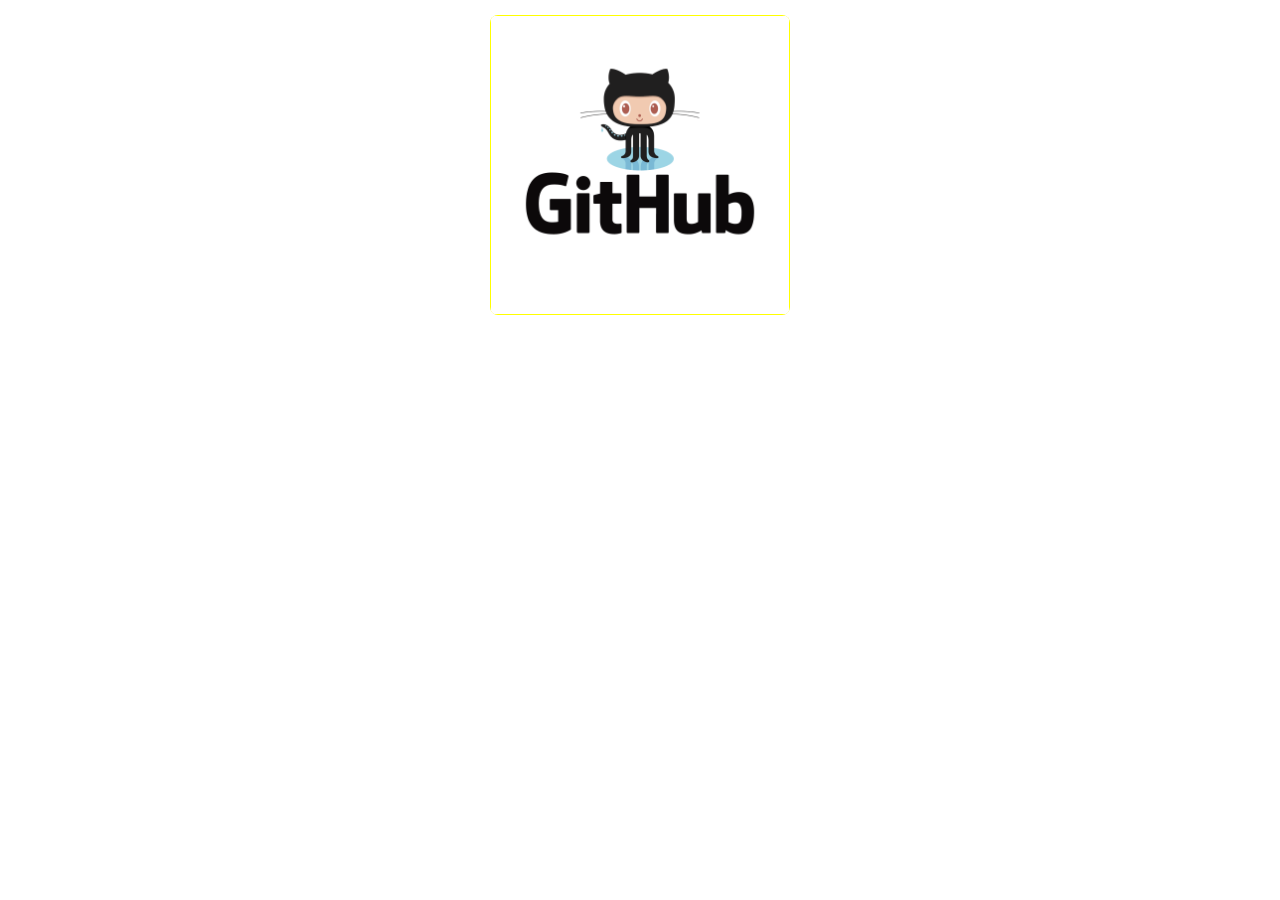
<file: 3- Effecting-images-with-CSS/index.html>
<!DOCTYPE html>
<html lang="en">
<head>
    <meta charset="UTF-8">

    <title>Effecting Images Template /SPace station </title>
    <link rel="stylesheet" href="./css/photo_style.css">
</head>
<body>
   
   
    <div class="photo-container">
        <div class="photo">
            <img src="./images/thumnail_2.png" alt="">
            <div class="photo-overlay">
                <h3 class="white-head">Click to enlarge</h3>
                <p>This is a site for effecting images for CSS</p>
            </div>
       </div> 
    </div>
</body>
</html>
</file>
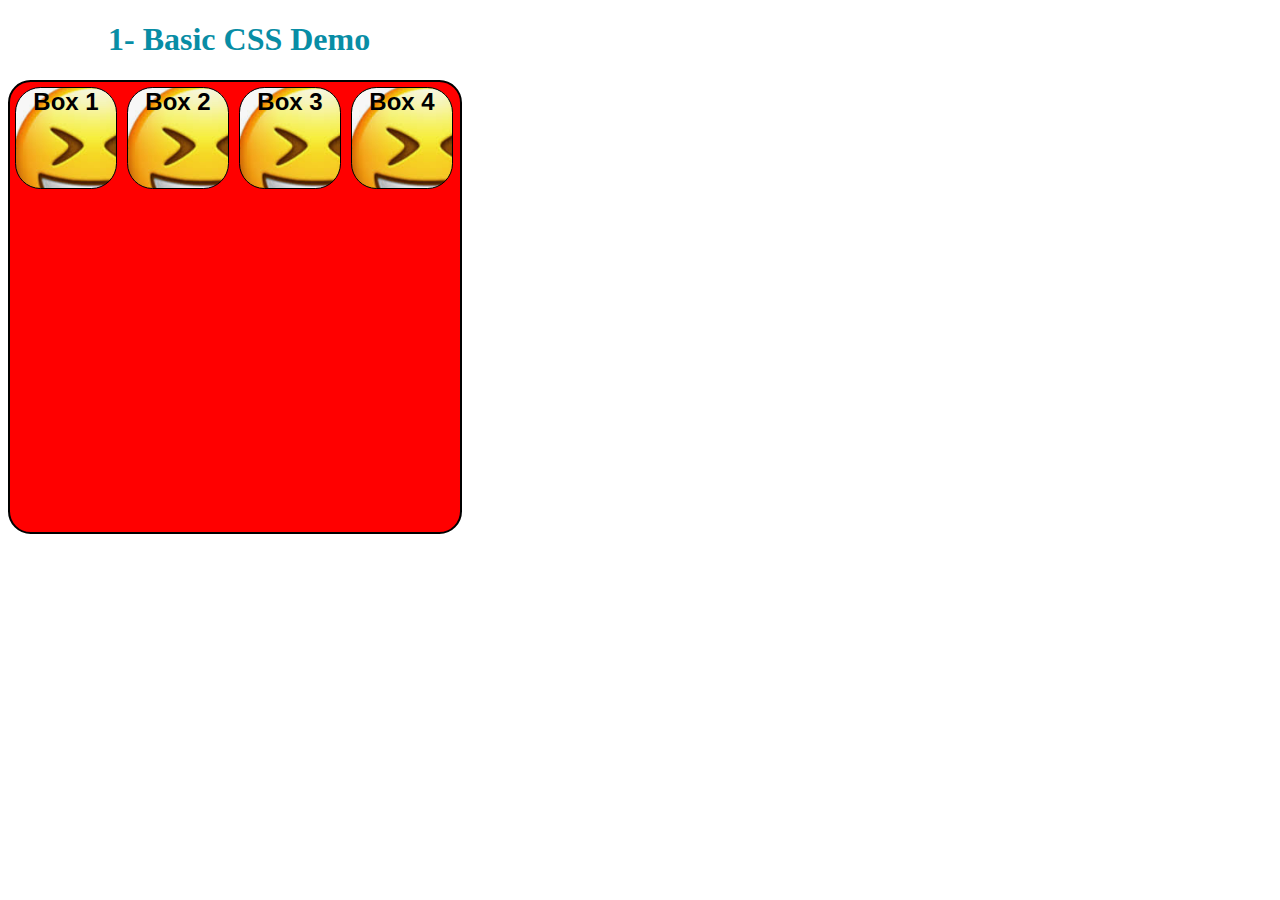
<file: 1- Basic CSS demo/Basic_CSS_demo.html>
<!DOCTYPE html>
<html lang="en">
<head>
    <meta charset="UTF-8">
  
    <title> 1- Basic CSS Demo</title>
	<link rel="stylesheet" href="css/Basic_style.css">
</head>

<body>
    
<div>
    <h1> 1- Basic CSS Demo</h1>
</div>
<div class="container">
        <div class="squares">
            <p>Box 1</p>
        </div>

        <div class="squares">
            <p>Box 2</p>
        </div>

        <div class="squares">
            <p>Box 3</p>
        </div>

        <div class="squares">
            <p>Box 4</p>
        </div>
</div>

</body>
</html>
</file>
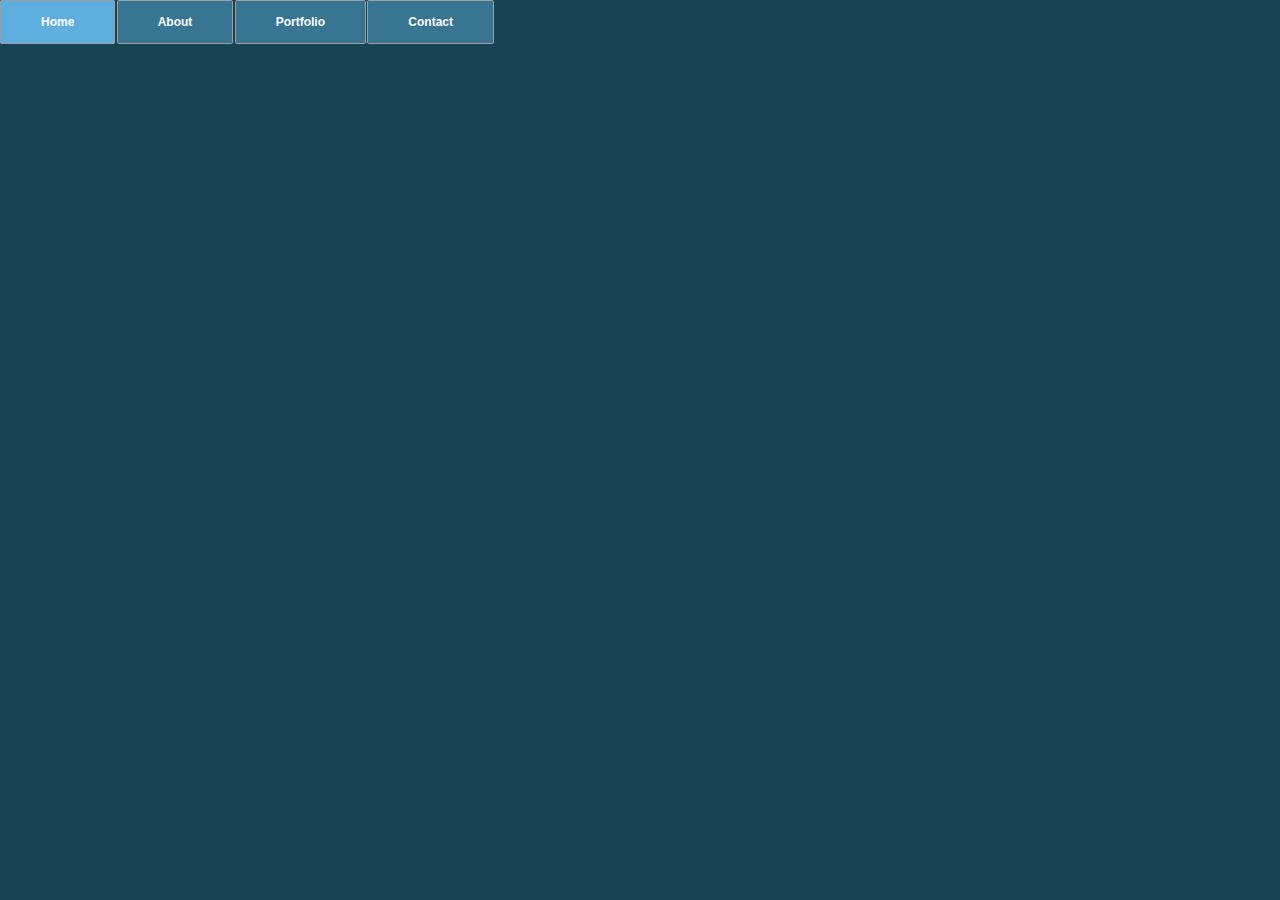
<file: 2- Creating-a-CSS-menu/css_menu.html>
<!DOCTYPE html>
<html lang="en">
<head>
    <meta charset="UTF-8">

    <title>2- Creating a CSS menu</title>
    <link rel="stylesheet" href="./css/menu_rollover.css">
</head>
<body>
    
    <div class="wrap">
        <div class="menu-container">
         <ul class="menu">
            <li>Home</li>
            <li>About</li>
            <li>Portfolio
                 <ul class="submenu">
                    <li>Page 1</li>
                    <li>Page 2</li>
                    <li>Page 3</li>
                    <li>Page 4</li>
                </ul>
            </li>

        <li> Contact</li>
        </ul>
    </div>
    </div>
   
</body>
</html>
</file>
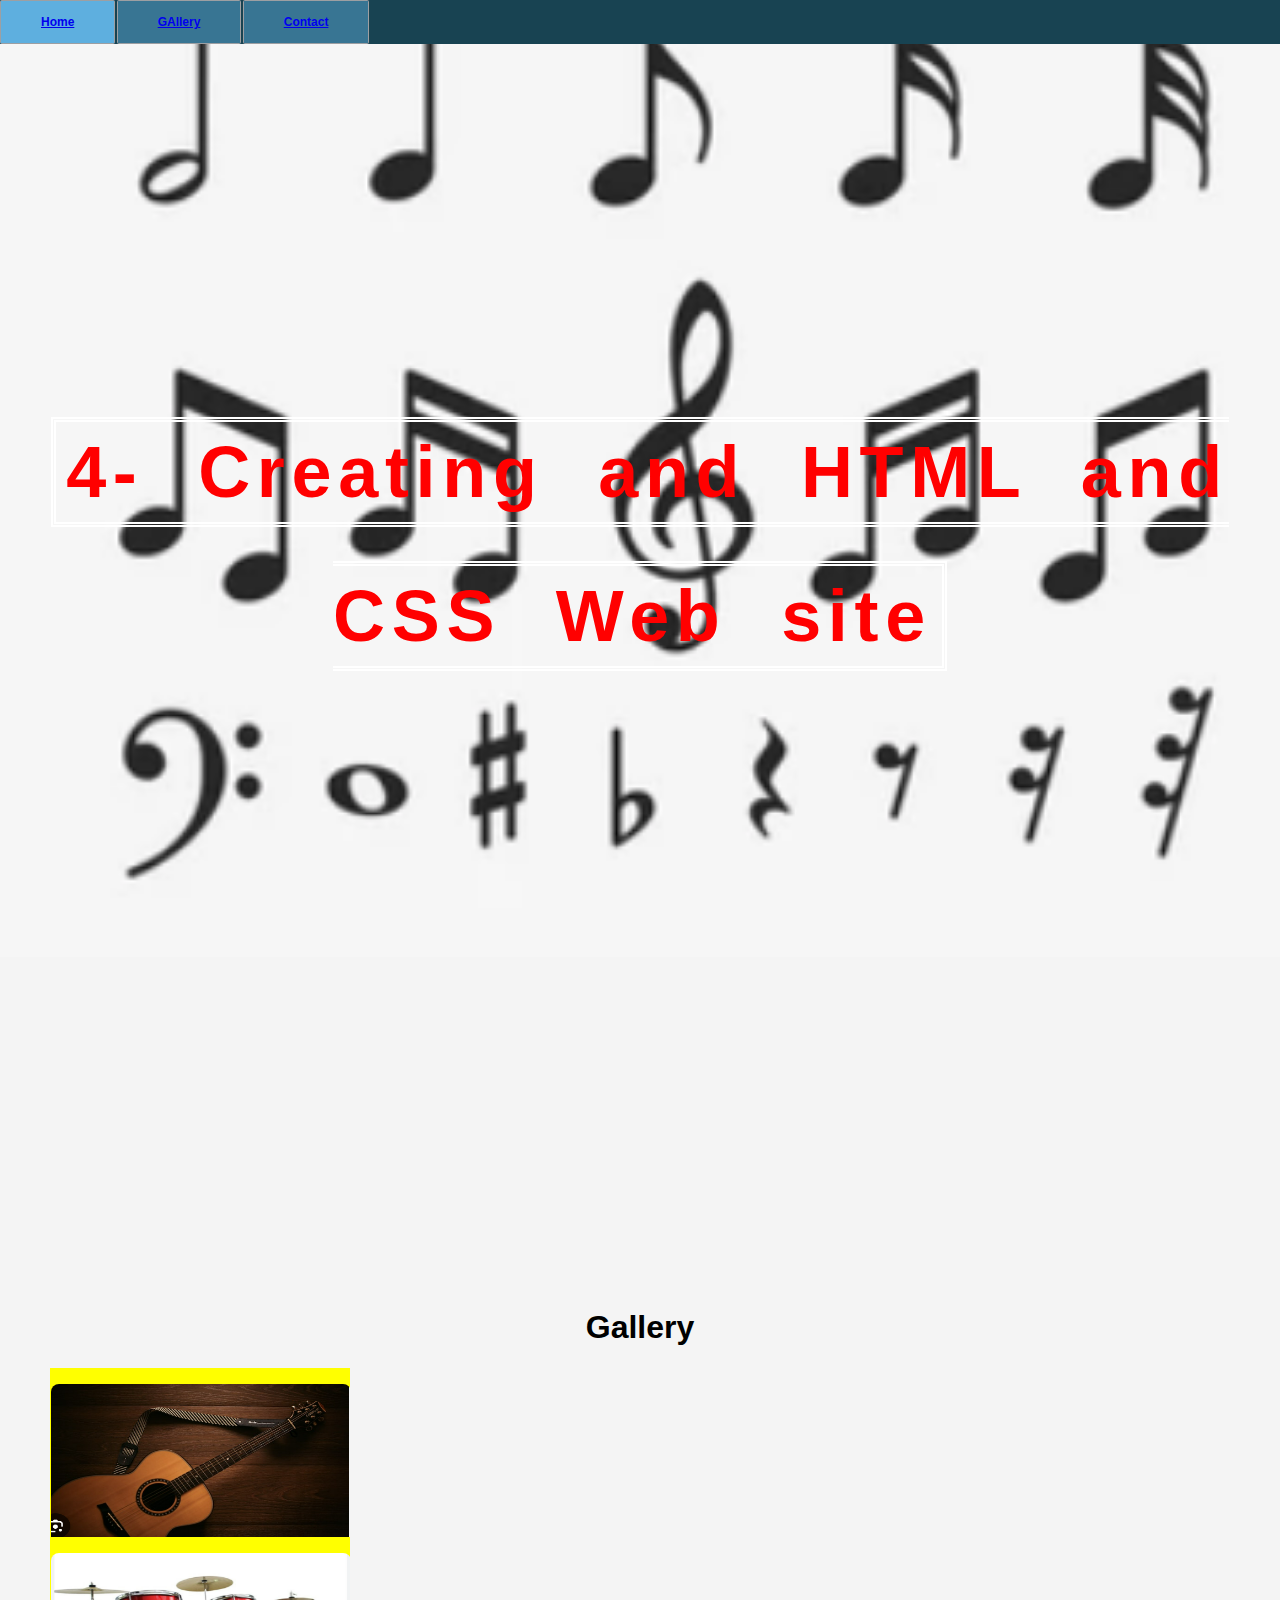
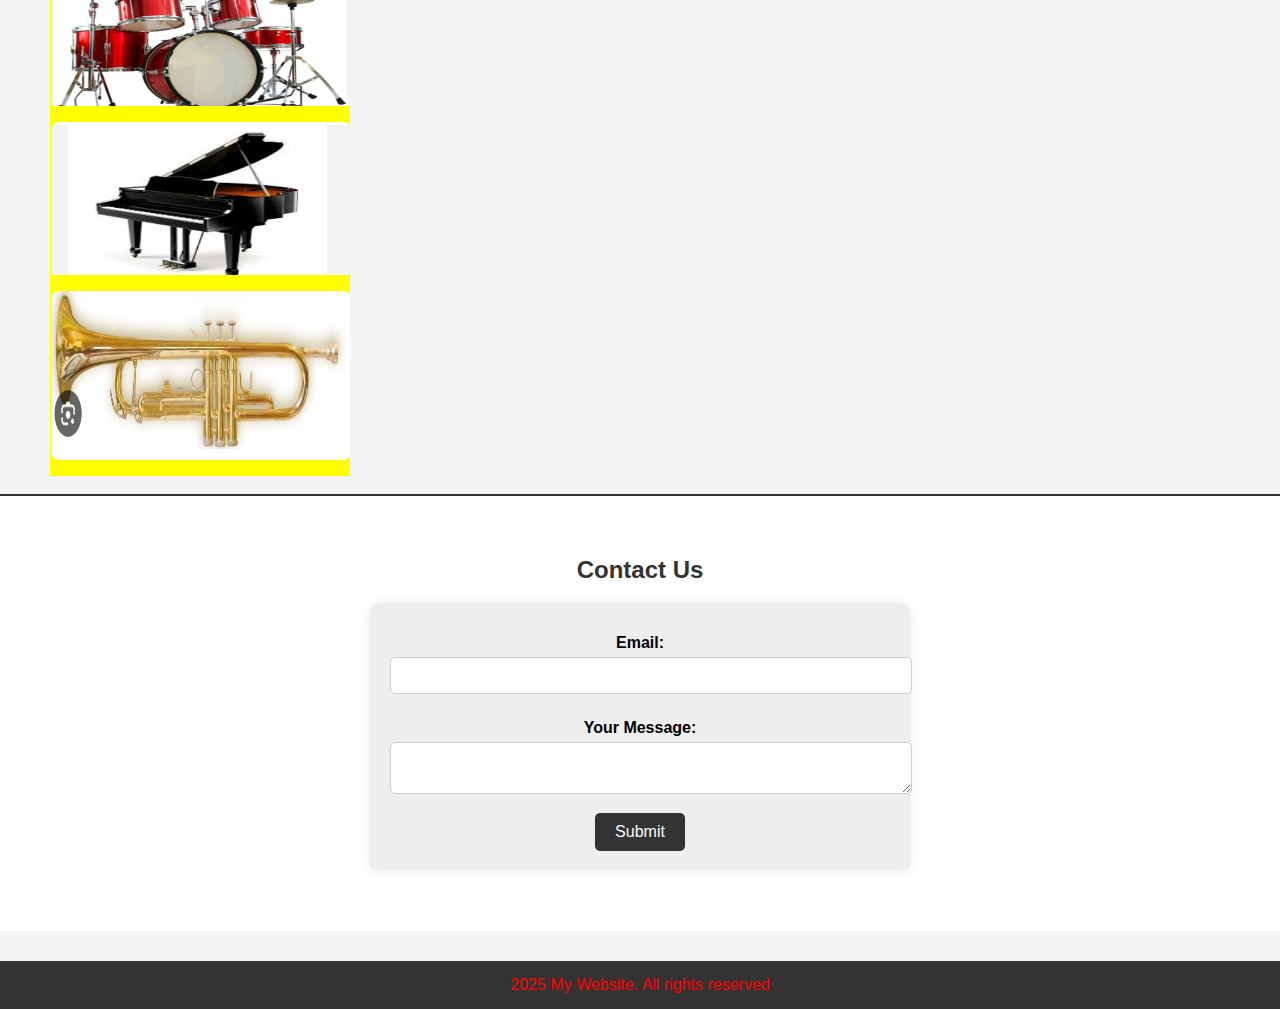
<file: 4- Creating an HTML and CSSWeb Site/4-index.html>
<!DOCTYPE html>
<html lang="en">
<head>
    <meta charset="UTF-8">

    <title>4- Creating and HTML and CSS Web site</title>
    <link rel="stylesheet" href="./css/styles.css">
    <link rel="stylesheet" href="./css/animations.css">
</head>


<body>
    
    <div>
        <div class="menu-container">
         <ul class="menu">
            <li><a href="#home">Home</a></li>
            <li><a href="#gallery">GAllery</a></li> 
            <li><a href="#contact">Contact</a></li>
            </ul>
    </div>
    </div>
   

     <!-- Home Section -->
     <div id="home">
        <div class="container">
            <div class="text-center">
                <span class="head-main">4- Creating and HTML and CSS Web site</span>
            </div>
        </div>
    </div>

    <!-- Portfolio Section -->   
    
    <section id="gallery">
        <div class="container">
            <h1>Gallery</h1>
            <div class="flex-container">



        <div class="photo-container">
        <div class="photo">
        <img src="./images/pic1.png" alt="Image 1">
        <div class="photo-overlay">
        <h3 class="white-head">Click to enlarge</h3>
        </div>
        </div>
        </div>

        <div class="photo-container">
            <div class="photo">
                <img src="./images/pic2.png" alt="Image 2">
                <div class="photo-overlay">
                    <h3 class="white-head">Click to enlarge</h3>
                </div>
            </div>
        </div>

        <div class="photo-container">
            <div class="photo">
                <img src="./images/pic3.png" alt="Image 3">
                <div class="photo-overlay">
                    <h3 class="white-head">Click to enlarge</h3>
                </div>
            </div>
        </div>

        <div class="photo-container">
            <div class="photo">
                <img src="./images/pic4.png" alt="Image 4">
                <div class="photo-overlay">
                    <h3 class="white-head">Click to enlarge</h3>
                </div>
            </div>
        </div>

        </div>
    </div>
</section>

        <!-- Contact Section -->
    <section id="contact">
        <h2 class="text-center">Contact Us</h2>
        <form action="mailto:your-email@example.com" method="post">
            <label for="email">Email:</label>
            <input type="email" id="email" name="email" required>

            <label for="message">Your Message:</label>
            <textarea id="message" name="message" required></textarea>

            <button type="submit">Submit</button>
        </form>
    </section>

    <!-- Footer Section -->
    <div id="footer">
       2025 My Website. All rights reserved
    </div>


</body>
</html>
</file>
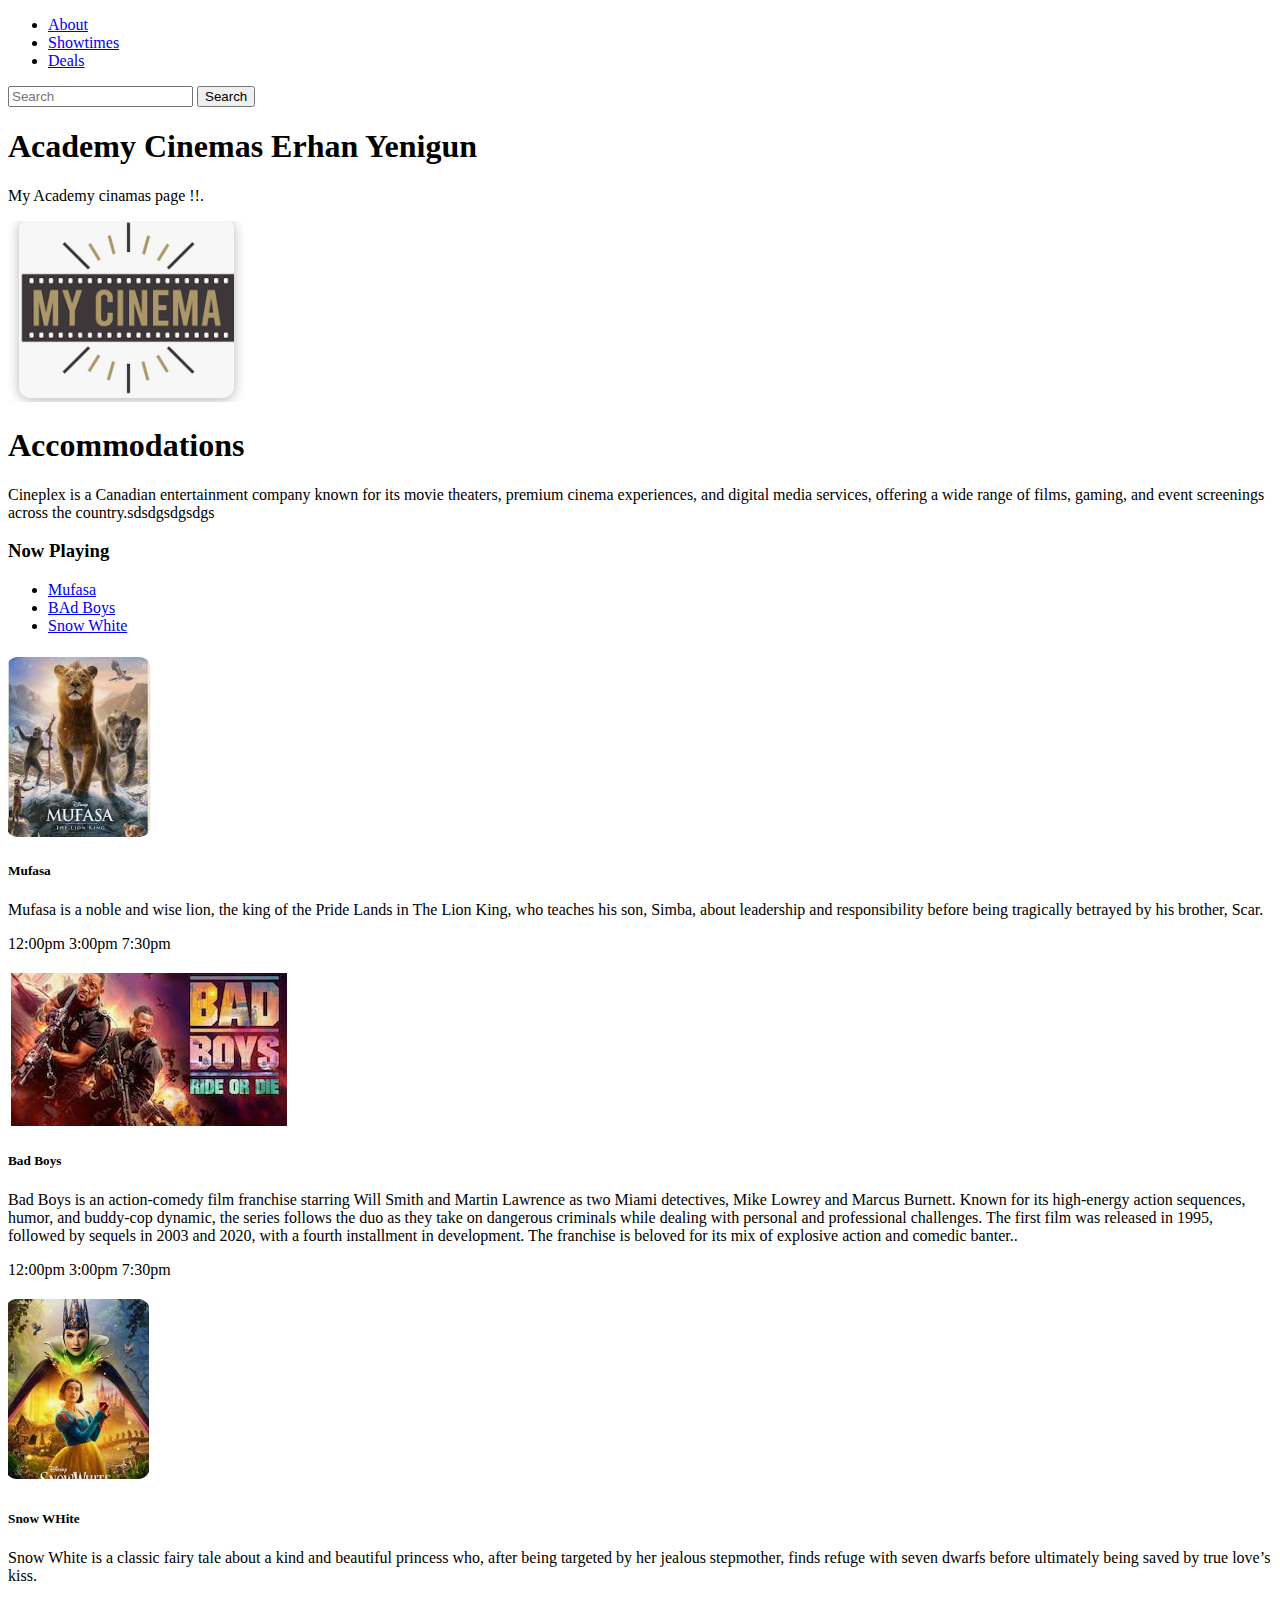
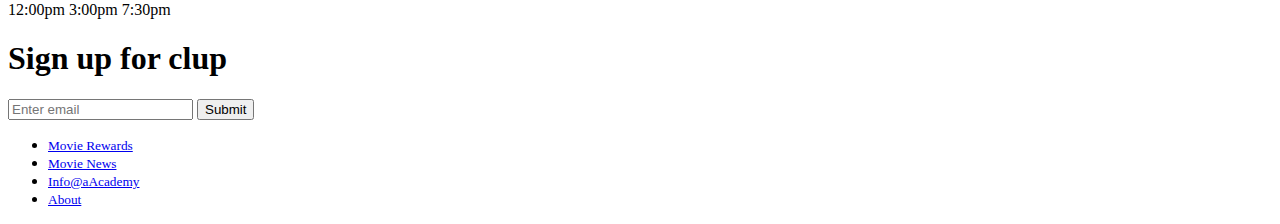
<file: 6- Bootstrap4_project/Academy_Cinemas.html>
<!doctype html>
<html lang="en">
  <head>
    <!-- Required meta tags -->
    <meta charset="utf-8">
    <meta name="viewport" content="width=device-width, initial-scale=1, shrink-to-fit=no">

    <!-- Bootstrap CSS -->
    <link rel="stylesheet" href="https://cdn.jsdelivr.net/npm/bootstrap@4.1.3/dist/css/bootstrap.min.css" integrity="sha384-MCw98/SFnGE8fJT3GXwEOngsV7Zt27NXFoaoApmYm81iuXoPkFOJwJ8ERdknLPMO" crossorigin="anonymous">

    <title>Academy Cinemas!</title>
  </head>
  <body>

    <div class="container">
     
      <nav class="navbar navbar-expand-lg navbar-light bg-primary">
             
      
        <div class="collapse navbar-collapse" id="navbarTogglerDemo02">
          <ul class="navbar-nav mr-auto mt-2 mt-lg-0">
            <li class="nav-item active">
              <a class="nav-link text-light" href="#About">About </a>
            </li>
            <li class="nav-item active">
              <a class="nav-link text-light" href="#Show_Times">Showtimes</a>
            </li>
            <li class="nav-item active">
              <a class="nav-link text-light" href="#Deals">Deals</a>
            </li>
          </ul>
          <form class="form-inline my-2 my-lg-0">
            <input class="form-control mr-sm-2" type="search" placeholder="Search">
            <button class="btn btn-primary text-light my-2 my-sm-0" type="submit">Search</button>
          </form>
        </div>
      </nav>
       <!-- About-->
  
       <h2 id="About"></h2>

      <div class="jumbotron jumbotron-fluid bg-info text-center">
        <div class="container">
          <h1 class="display-4 text-light">Academy Cinemas Erhan Yenigun</h1>
          <p class="lead text-light">My Academy cinamas page !!.</p>
        </div>
      </div>


      <div class="container">
        <div class="row">

          <!-- Column1-->
          <div class="col-sm">
          
            <img class="img-fluid"  src="./images/my_cinema.PNG" alt="Image1">
          </div>

            <!-- Column2-->
          <div class="col-sm">
           <H1>Accommodations</H1>
           <p>Cineplex is a Canadian entertainment company known for its movie theaters, premium cinema experiences, and digital media services, offering a wide range of films, gaming, and event screenings across the country.sdsdgsdgsdgs</p>
         
          </div>
          
          <!-- Column3-->
          <div class="col-sm">
         
            <h3>Now Playing</h3>
            <ul class="list-group">
              <li class="list-group-item">
                <a class="nav-link" href="#Mufasa">Mufasa</a>
              </li>

              <li class="list-group-item">
                <a class="nav-link" href="#Bad_Boys">BAd Boys</a>
              </li>

              <li class="list-group-item">
                <a class="nav-link" href="#Snow_White">Snow White</a>
              </li>            
                </ul> 
          </div>        
        
        </div>
      </div>


      <!-- Show TImes-->   
      <h2 id="Show_Times"></h2>
      <div class="card-deck">
        <div class="card" id="Mufasa">
        
          <img src="./images/image 1.png" class="card-img-top" alt="...">
          <div class="card-body">
            <h5 class="card-title">Mufasa</h5>
            <p class="card-text">Mufasa is a noble and wise lion, the king of the Pride Lands in The Lion King, who teaches his son, Simba, about leadership and responsibility before being tragically betrayed by his brother, Scar.</p>
            <span class="badge badge-pill badge-info">12:00pm</span>
            <span class="badge badge-pill badge-info">3:00pm</span>
            <span class="badge badge-pill badge-info">7:30pm</span>

          </div>
        </div>
        <div class="card">
          <h2 id="Bad_Boys"></h2>
          <img src="./images/image 2.png" class="card-img-top" alt="...">
          <div class="card-body">
            <h5 class="card-title">Bad Boys</h5>
            <p class="card-text">Bad Boys is an action-comedy film franchise starring Will Smith and Martin Lawrence as two Miami detectives, Mike Lowrey and Marcus Burnett. Known for its high-energy action sequences, humor, and buddy-cop dynamic, the series follows the duo as they take on dangerous criminals while dealing with personal and professional challenges. The first film was released in 1995, followed by sequels in 2003 and 2020, with a fourth installment in development. The franchise is beloved for its mix of explosive action and comedic banter..</p>
            <span class="badge badge-pill badge-info">12:00pm</span>
            <span class="badge badge-pill badge-info">3:00pm</span>
            <span class="badge badge-pill badge-info">7:30pm</span>

          </div>
        </div>
        <div class="card">
          <h2 id="Snow_White"></h2>
          <img src="./images/image 3.PNG" class="card-img-top" alt="...">
          <div class="card-body">
            <h5 class="card-title">Snow WHite</h5>
            <p class="card-text">Snow White is a classic fairy tale about a kind and beautiful princess who, after being targeted by her jealous stepmother, finds refuge with seven dwarfs before ultimately being saved by true love’s kiss.</p>
            <span class="badge badge-pill badge-info">12:00pm</span>
            <span class="badge badge-pill badge-info">3:00pm</span>
            <span class="badge badge-pill badge-info">7:30pm</span>

          </div>
        </div>
      </div>




       <!-- Deals-->

       <h2 id="Deals"></h2>

<div class="text-center">
  <form>
    <h1 class="text-primary my-5"> Sign up for clup</h1>

    <div class="form-group">
      <input type="email" class="form-control" id="exampleInputEmail1" aria-describedby="emailHelp" placeholder="Enter email">
      <button type="submit" class="btn btn-primary">Submit</button>
  </form>
</div>


<!-- This is there in the footer-->

<div class="container my-5">
  <ul class="nav nav-inline">
    <li class="nav-item">
      <small><a class="nav-link active" href="#">Movie Rewards </a></small>
    </li>

    <li class="nav-item">
    <small><a class="nav-link active" href="#">Movie News </a></small>
  </li>

  <li class="nav-item">
  <small><a class="nav-link active" href="#">Info@aAcademy </a></small>
</li>

<li class="nav-item">
<small><a class="nav-link active" href="#">About </a></small>
</li>


</div>

    <!-- Optional JavaScript -->
    <!-- jQuery first, then Popper.js, then Bootstrap JS -->
    <script src="https://code.jquery.com/jquery-3.3.1.slim.min.js" integrity="sha384-q8i/X+965DzO0rT7abK41JStQIAqVgRVzpbzo5smXKp4YfRvH+8abtTE1Pi6jizo" crossorigin="anonymous"></script>
    <script src="https://cdn.jsdelivr.net/npm/popper.js@1.14.3/dist/umd/popper.min.js" integrity="sha384-ZMP7rVo3mIykV+2+9J3UJ46jBk0WLaUAdn689aCwoqbBJiSnjAK/l8WvCWPIPm49" crossorigin="anonymous"></script>
    <script src="https://cdn.jsdelivr.net/npm/bootstrap@4.1.3/dist/js/bootstrap.min.js" integrity="sha384-ChfqqxuZUCnJSK3+MXmPNIyE6ZbWh2IMqE241rYiqJxyMiZ6OW/JmZQ5stwEULTy" crossorigin="anonymous"></script>
  </body>
</html>
</file>
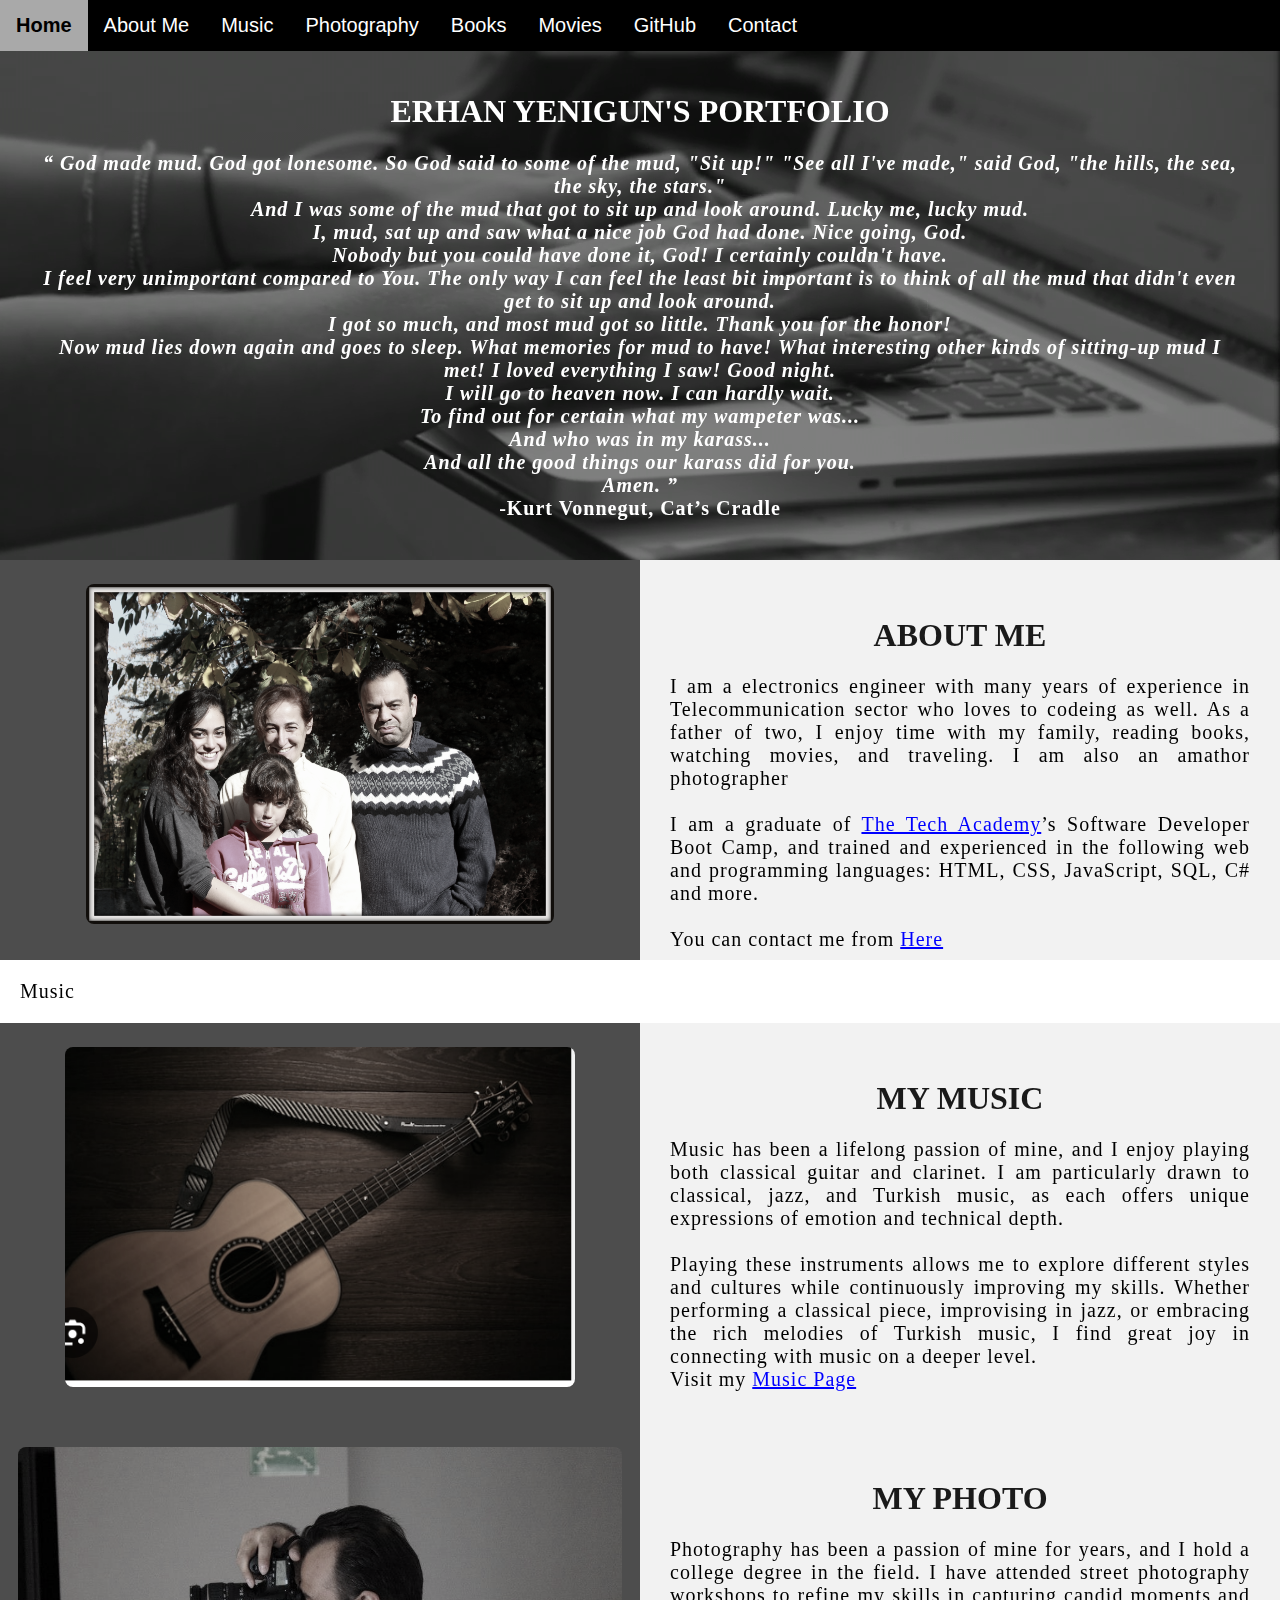
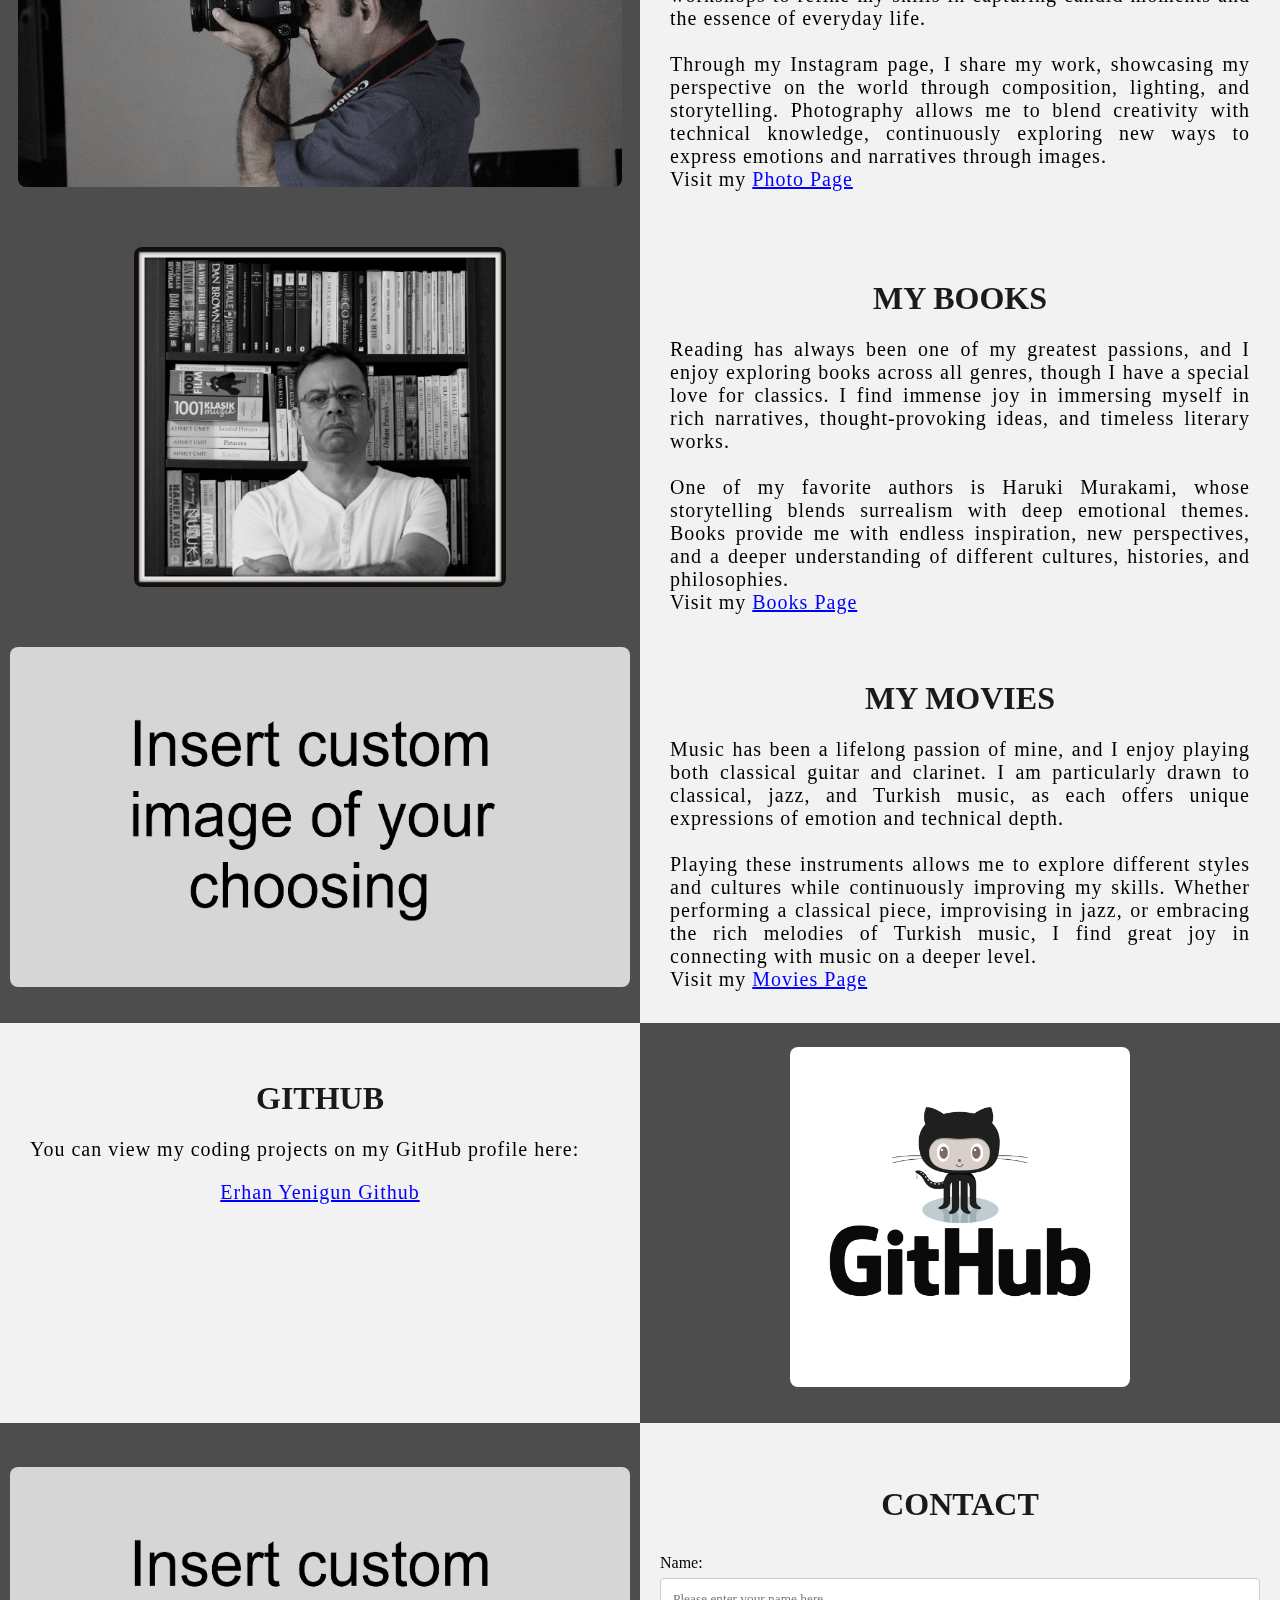
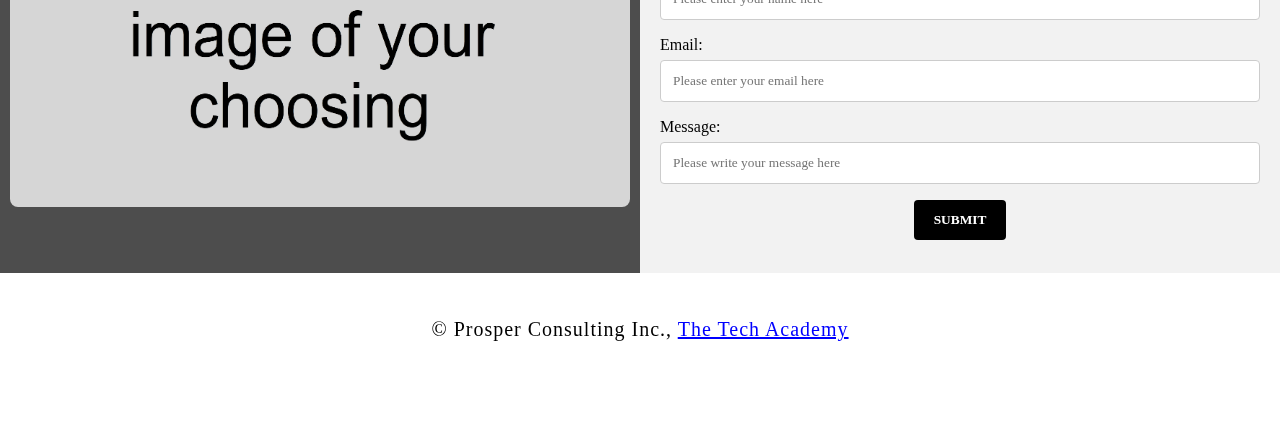
<file: 8- Website-Final Assesment/8-index.html>
<!DOCTYPE html>
<html>
    <!--Head-->
    <head>
        <meta charset="UTF-8">
        <meta name="viewport" content="width=device-width" />
        <title>Erhan Yenigun Web Site</title>
        <link rel="stylesheet" type="text/css" href="stylesheet/portfolio.css">
    </head>

    <!--Body-->
    <body class="Background">
        
        <!--Navbar-->
        <div class="Navbar">
            <a class="active" href="#Home">Home</a>
            <a href="#About">About Me</a>
            <a href="#Music">Music</a>
            <a href="#Photo">Photography</a>
            <a href="#Books">Books</a>
            <a href="#Movies">Movies</a>
            <a href="#GitHub">GitHub</a>
            <a href="#Contact">Contact</a>
           
        </div>

        <!--Breaks inserted to add space between navbar and the first heading-->
        <br>
        <br>

        <!--Background video-->
        <div id="Home">
            <video autoplay muted loop id="Typing_Video">
                <source src="images/video/Typing.mp4" type="video/mp4">
                <!--Display message if video fails to run-->
                Your browser does not support HTML5 video.
            </video>
        </div>

        <!--Video text-->
        <div class="Video_Text">
            <h1 class="white-text">Erhan Yenigun's Portfolio</h1>
            <strong>
                <p class="center">
                    <q> God made mud. God got lonesome. So God said to some of the mud, "Sit up!" "See all I've made," said God, "the hills, the sea, the sky, the stars." 
                    <br>And I was some of the mud that got to sit up and look around. Lucky me, lucky mud.
                    <br>I, mud, sat up and saw what a nice job God had done. Nice going, God.  <br>Nobody but you could have done it, God! I certainly couldn't have.
                    <br> I feel very unimportant compared to You. The only way I can feel the least bit important is to think of all the mud that didn't even get to sit up and look around.  <br>I got so much, and most mud got so little. Thank you for the honor!
                    <br> Now mud lies down again and goes to sleep. What memories for mud to have! What interesting other kinds of sitting-up mud I met! I loved everything I saw! Good night.  <br> I will go to heaven now. I can hardly wait. <br> To find out for certain what my wampeter was... <br> And who was in my karass...  <br>And all the good things our karass did for you. <br>
                    Amen.
                    </q>
                    <br> -Kurt Vonnegut, Cat’s Cradle
                    <br>
                </p>
            </strong>
        </div>

        <!--About section-->
        <div class="Row" id="About">
            <!--Left column-->
            <div class="Column_2">
                <img src="./images/Profile.JPG" alt="Replace with your own image and description">
            </div>


            <!--Right column-->
            <div class="Column_1">
                <h1>About Me</h1>
                <p>I am a electronics engineer with many years of experience in Telecommunication sector who loves to codeing as well. As a father of two, I enjoy time with my family, reading books, watching movies, and traveling. I am also an amathor photographer  <br>
           <br>I am a graduate of <a href="https://www.learncodinganywhere.com" target="_blank">The Tech Academy</a>’s Software Developer Boot Camp, and trained and experienced in the following web and programming languages: HTML, CSS, JavaScript, SQL, C# and more. <br>
                    <br> You can contact me from <a href="#Contact">Here</a>  </p>
            </div>
        </div>


          <!--Music section-->

    <p>Music</p>

    <div class="Row" id="Music">
        <!--Left column-->
        <div class="Column_2">
            <img src="images/guitar.png" alt="THIS IS THE MUSIC SECTION">
        </div>

        <!--Right column-->
        <div class="Column_1">
            <h1>My Music</h1>
            <p>
                Music has been a lifelong passion of mine, and I enjoy playing both classical guitar and clarinet. I am particularly drawn to classical, jazz, and Turkish music, as each offers unique expressions of emotion and technical depth.
                <br>
                <br> Playing these instruments allows me to explore different styles and cultures while continuously improving my skills. Whether performing a classical piece, improvising in jazz, or embracing the rich melodies of Turkish music, I find great joy in connecting with music on a deeper level.
                <br> Visit my
                <a href="music.html" target="music.html">Music Page</a><br>
                          </p>
        </div>
    </div>
 


     <!--Photo section-->
 <div class="Row" id="Photo">
     <!--Left column-->
     <div class="Column_2">
         <img src="images/Erhan_photo.jpg" alt="THIS IS THE PHOTO SECTION">
     </div>
     <!--Right column-->
     <div class="Column_1">
         <h1>My Photo</h1>
         <p>
            Photography has been a passion of mine for years, and I hold a college degree in the field. I have attended street photography workshops to refine my skills in capturing candid moments and the essence of everyday life. 
             <br>
             <br> Through my Instagram page, I share my work, showcasing my perspective on the world through composition, lighting, and storytelling. Photography allows me to blend creativity with technical knowledge, continuously exploring new ways to express emotions and narratives through images.
             <br>Visit my 
             <a href="Photo.html" target="Photo.html">Photo Page</a><br>
             </p>
     </div>
 </div>


 <!--Books section-->
 <div class="Row" id="Books">
     <!--Left column-->
     <div class="Column_2">
         <img src="./images/Books.JPG" alt="THIS IS THE BOOKS SECTION">
     </div>

     <!--Right column-->
     <div class="Column_1">
         <h1>My Books</h1>
         <p>
            Reading has always been one of my greatest passions, and I enjoy exploring books across all genres, though I have a special love for classics. I find immense joy in immersing myself in rich narratives, thought-provoking ideas, and timeless literary works. 
             <br>
             <br> One of my favorite authors is Haruki Murakami, whose storytelling blends surrealism with deep emotional themes. Books provide me with endless inspiration, new perspectives, and a deeper understanding of different cultures, histories, and philosophies.
             <br>Visit my
             <a href="books.html" target="books.html">Books Page</a><br>
            </p>
     </div>
 </div>

   

     <!--Mpvies section-->

 <div class="Row" id="Movies">
     <!--Left column-->
     <div class="Column_2">
         <img src="images/html_custom.png" alt="THIS IS THE MOVIES SECTION">
     </div>
     <!--Right column-->
     <div class="Column_1">
         <h1>My Movies</h1>
         <p>
             Music has been a lifelong passion of mine, and I enjoy playing both classical guitar and clarinet. I am particularly drawn to classical, jazz, and Turkish music, as each offers unique expressions of emotion and technical depth.
             <br>
             <br> Playing these instruments allows me to explore different styles and cultures while continuously improving my skills. Whether performing a classical piece, improvising in jazz, or embracing the rich melodies of Turkish music, I find great joy in connecting with music on a deeper level.
             <br>Visit my
             <a href="movies.html" target="movies.html">Movies Page</a><br>
        
         </p>
     </div>
 </div>

   <!--GitHub section-->
        <div class="Row" id="GitHub">
            <!--Left column-->
            <div class="Column_1">
                <h1>GitHub</h1>
                <p>
                    You can view my coding projects on my GitHub profile here:
                    <br>
                    <p class="center"><a href="https://github.com/eyenigun" target="_blank">Erhan Yenigun Github</a></p>
                </p>
            </div>
            <!--Right column-->
            <div class="Column_2">
                <a href="https://github.com/eyenigun" target="_blank"><img src="images/GitHub.png" alt="GitHub Logo"></a>
            </div>
        </div>

        
    <!--Contact section-->
        <div class="Row" id="Contact">
            <!--Contact image, left column-->
            <div class="Column_2 Column_tall">
                <img src="images/html_custom.png" alt="Contact_Image">
            </div>
            <!--Contact form, right column-->
            <div class="Column_1 Column_tall">
                <h1>Contact</h1>
                <!--This specifies where and how to send the form data; we are leaving it blank-->
                <form action="" method="POST"> <!-- Here we are utilizing a 3rd party service to submit the contact form data, insert your formspree endpoint in the action attribute -->
                    <label>Name:</label>
                        <input type="text" placeholder="Please enter your name here">
                    <label>Email:</label>
                        <input type="text" id="Email" name="Email" placeholder="Please enter your email here">
                    <label>Message:</label>
                        <input type="text" id="Message" name="Message" placeholder="Please write your message here">
                        <input type="submit" value="SUBMIT">
                </form>
            </div>
        </div>

        <!--Footer section-->
        <footer>
            <p>
                <p class="center">&copy Prosper Consulting Inc., <a href="https://www.learncodinganywhere.com/" target="_blank">The Tech Academy</a></p>
                <br>
            </p>
        </footer>
    </body>
</html>
</file>
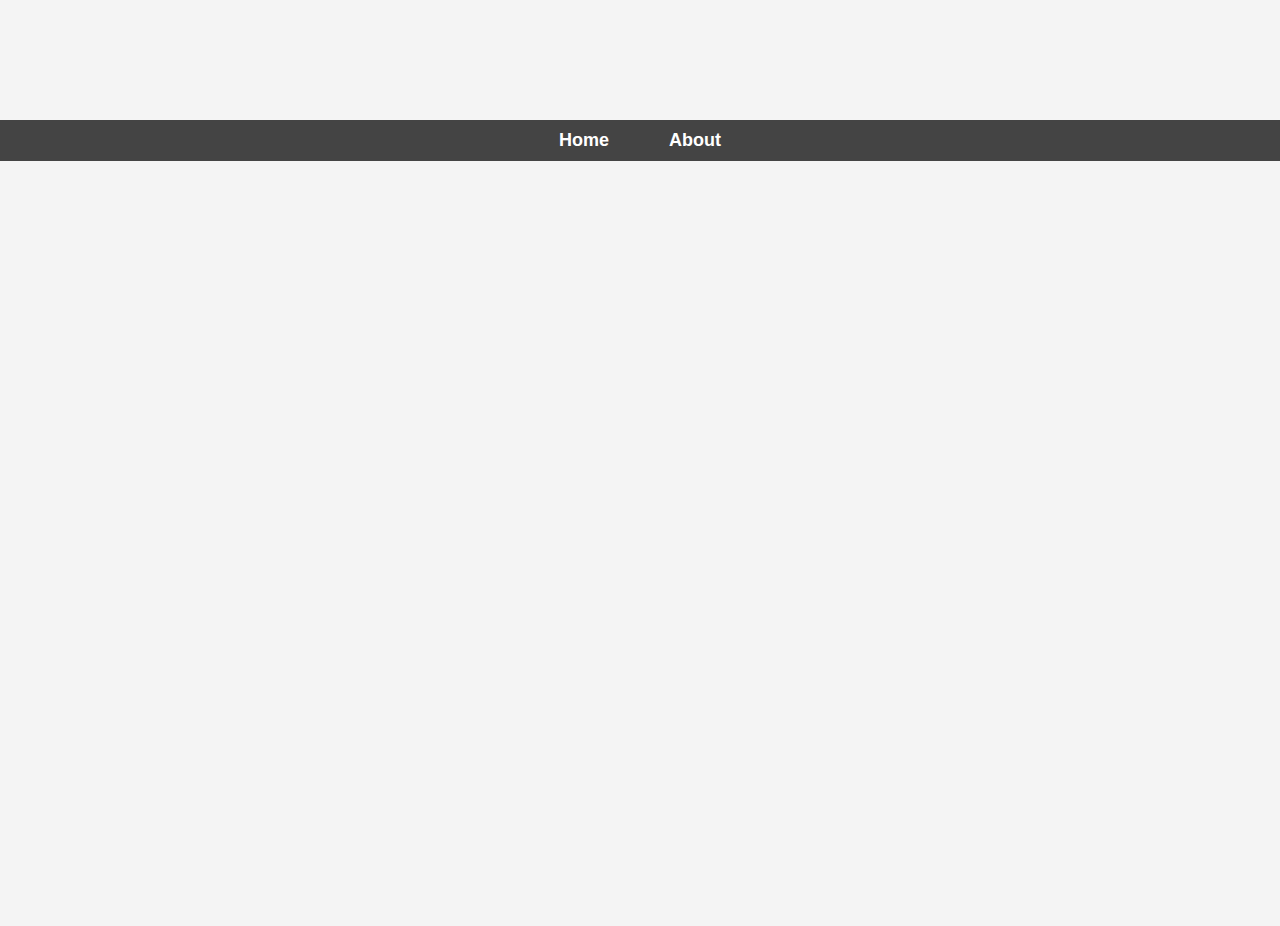
<file: 8- Website-Final Assesment/Books.html>
<!DOCTYPE html>
<html lang="en">
<head>
    <meta charset="UTF-8">
    <meta name="viewport" content="width=device-width, initial-scale=1.0">
    <title>My Webpage</title>
    <link rel="stylesheet" href="./stylesheet/books_styles.css">
</head>

<body>
    <header class="fade-in">
        <h1>Welcome to My Books Page</h1>
    </header>
    <div class="menu-container">
        <ul class="menu">
            <li><a href="8-index.html">Home</a></li>
            <li><a href="#">About</a></li>
        </ul>
    </div>

 

    <main>
        <div class="container fade-in">
            <p>THIS SITE WILL BE CREATED LATER</p>
            
            <!-- Book Table Section -->
            <h2>Books I Have Read</h2>
            <table class="book-table">
                <thead>
                    <tr>
                        <th>Book Title</th>
                        <th>Author</th>
                        <th>Date Finished</th>
                        <th>My Review</th>
                    </tr>
                </thead>
                <tbody>
                    <tr>
                        <td>Book Title 1</td>
                        <td>Author Name 1</td>
                        <td>January 2023</td>
                        <td>Review</td>
                    </tr>
                    <tr>
                        <td>Book Title 2</td>
                        <td>Author Name 2</td>
                        <td>March 2023</td>
                        <td>Review</td>
                    </tr>

                    <tr>
                        <td>Book Title 2</td>
                        <td>Author Name 2</td>
                        <td>March 2023</td>
                        <td>Review</td>
                    </tr>

                    <tr>
                        <td>Book Title 2</td>
                        <td>Author Name 2</td>
                        <td>March 2023</td>
                        <td>Review</td>
                    </tr>

                    <tr>
                        <td>Book Title 2</td>
                        <td>Author Name 2</td>
                        <td>March 2023</td>
                        <td>Review</td>
                    </tr>

                    <tr>
                        <td>Book Title 2</td>
                        <td>Author Name 2</td>
                        <td>March 2023</td>
                        <td>Review</td>
                    </tr>

                    <tr>
                        <td>Book Title 2</td>
                        <td>Author Name 2</td>
                        <td>March 2023</td>
                        <td>Review</td>
                    </tr>

                    <tr>
                        <td>Book Title 2</td>
                        <td>Author Name 2</td>
                        <td>March 2023</td>
                        <td>Review</td>
                    </tr>
                    <!-- Add more rows here as needed -->
                </tbody>
            </table>
        </div>
    </main>
    <footer class="fade-in">
        <p>&copy; 2025 My Website</p>
    </footer>
</body>
</html>
</file>
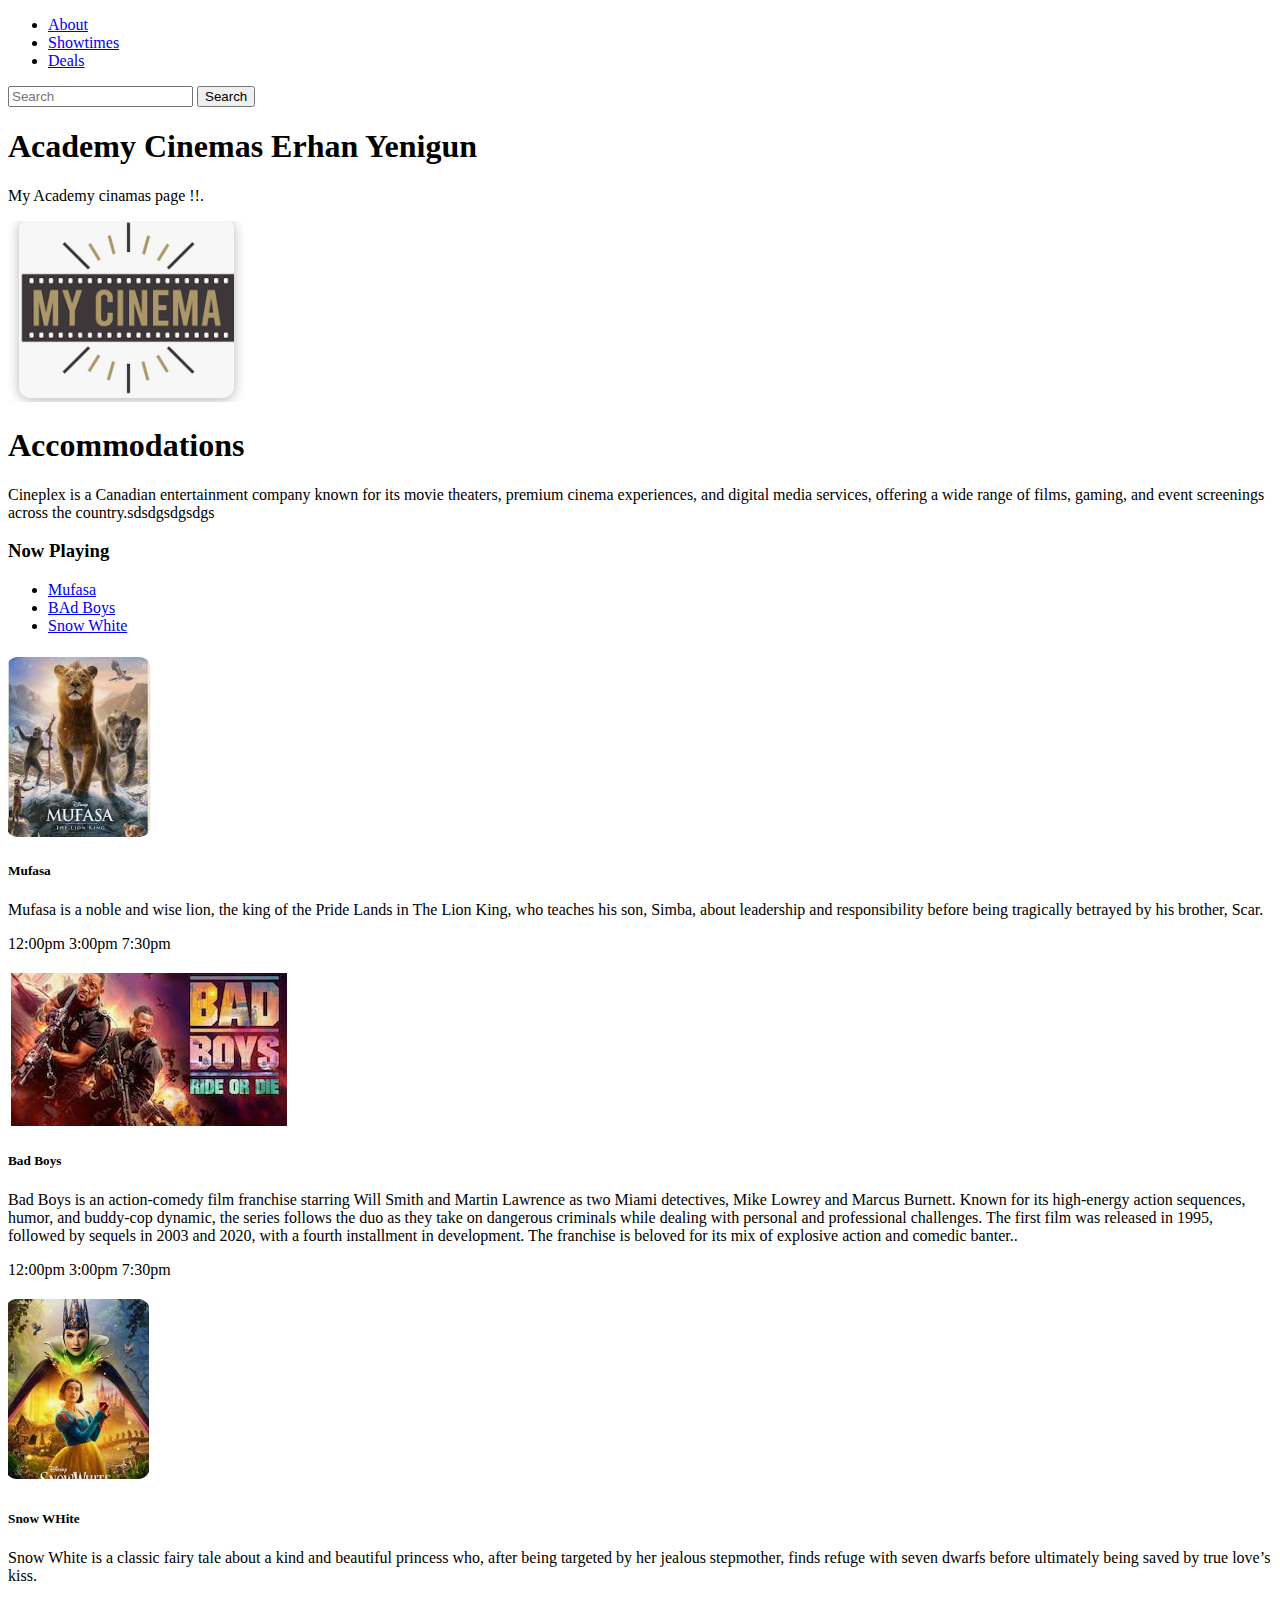
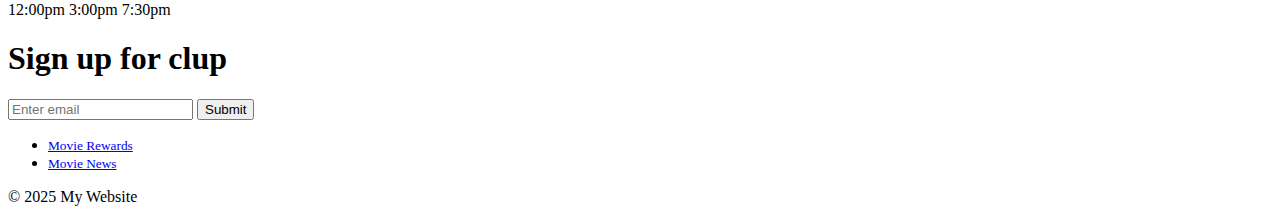
<file: 8- Website-Final Assesment/Movies.html>
<!DOCTYPE html>
<html lang="en">
<head>
    <meta charset="UTF-8">
    <meta name="viewport" content="width=device-width, initial-scale=1, shrink-to-fit=no">
    <title>My Movies Webpage</title>
    <!-- Bootstrap CSS -->
    <link rel="stylesheet" href="https://cdn.jsdelivr.net/npm/bootstrap@4.1.3/dist/css/bootstrap.min.css" integrity="sha384-MCw98/SFnGE8fJT3GXwEOngsV7Zt27NXFoaoApmYm81iuXoPkFOJwJ8ERdknLPMO" crossorigin="anonymous">

  </head>
<body>
   
    <main>
                
    <div class="container">     
      <nav class="navbar navbar-expand-lg navbar-light bg-primary">
             
      
        <div class="collapse navbar-collapse" id="navbarTogglerDemo02">
          <ul class="navbar-nav mr-auto mt-2 mt-lg-0">
            <li class="nav-item active">
              <a class="nav-link text-light" href="#About">About </a>
            </li>
            <li class="nav-item active">
              <a class="nav-link text-light" href="#Show_Times">Showtimes</a>
            </li>
            <li class="nav-item active">
              <a class="nav-link text-light" href="#Deals">Deals</a>
            </li>
          </ul>
          <form class="form-inline my-2 my-lg-0">
            <input class="form-control mr-sm-2" type="search" placeholder="Search">
            <button class="btn btn-primary text-light my-2 my-sm-0" type="submit">Search</button>
          </form>
        </div>
      </nav>
       <!-- About-->
  
       <h2 id="About"></h2>

      <div class="jumbotron jumbotron-fluid bg-info text-center">
        <div class="container">
          <h1 class="display-4 text-light">Academy Cinemas Erhan Yenigun</h1>
          <p class="lead text-light">My Academy cinamas page !!.</p>
        </div>
      </div>


      <div class="container">
        <div class="row">

          <!-- Column1-->
          <div class="col-sm">
          
            <img class="img-fluid"  src="./images/my_cinema.PNG" alt="Image1">
          </div>

            <!-- Column2-->
          <div class="col-sm">
           <H1>Accommodations</H1>
           <p>Cineplex is a Canadian entertainment company known for its movie theaters, premium cinema experiences, and digital media services, offering a wide range of films, gaming, and event screenings across the country.sdsdgsdgsdgs</p>
         
          </div>
          
          <!-- Column3-->
          <div class="col-sm">
         
            <h3>Now Playing</h3>
            <ul class="list-group">
              <li class="list-group-item">
                <a class="nav-link" href="#Mufasa">Mufasa</a>
              </li>

              <li class="list-group-item">
                <a class="nav-link" href="#Bad_Boys">BAd Boys</a>
              </li>

              <li class="list-group-item">
                <a class="nav-link" href="#Snow_White">Snow White</a>
              </li>            
                </ul> 
          </div>        
        
        </div>
      </div>


      <!-- Show TImes-->   
      <h2 id="Show_Times"></h2>
      <div class="card-deck">
        <div class="card" id="Mufasa">
        
          <img src="./images/movie1.png" class="card-img-top" alt="...">
          <div class="card-body">
            <h5 class="card-title">Mufasa</h5>
            <p class="card-text">Mufasa is a noble and wise lion, the king of the Pride Lands in The Lion King, who teaches his son, Simba, about leadership and responsibility before being tragically betrayed by his brother, Scar.</p>
            <span class="badge badge-pill badge-info">12:00pm</span>
            <span class="badge badge-pill badge-info">3:00pm</span>
            <span class="badge badge-pill badge-info">7:30pm</span>

          </div>
        </div>
        <div class="card">
          <h2 id="Bad_Boys"></h2>
          <img src="./images/movie2.png" class="card-img-top" alt="...">
          <div class="card-body">
            <h5 class="card-title">Bad Boys</h5>
            <p class="card-text">Bad Boys is an action-comedy film franchise starring Will Smith and Martin Lawrence as two Miami detectives, Mike Lowrey and Marcus Burnett. Known for its high-energy action sequences, humor, and buddy-cop dynamic, the series follows the duo as they take on dangerous criminals while dealing with personal and professional challenges. The first film was released in 1995, followed by sequels in 2003 and 2020, with a fourth installment in development. The franchise is beloved for its mix of explosive action and comedic banter..</p>
            <span class="badge badge-pill badge-info">12:00pm</span>
            <span class="badge badge-pill badge-info">3:00pm</span>
            <span class="badge badge-pill badge-info">7:30pm</span>

          </div>
        </div>
        <div class="card">
          <h2 id="Snow_White"></h2>
          <img src="./images/movie3.PNG" class="card-img-top" alt="...">
          <div class="card-body">
            <h5 class="card-title">Snow WHite</h5>
            <p class="card-text">Snow White is a classic fairy tale about a kind and beautiful princess who, after being targeted by her jealous stepmother, finds refuge with seven dwarfs before ultimately being saved by true love’s kiss.</p>
            <span class="badge badge-pill badge-info">12:00pm</span>
            <span class="badge badge-pill badge-info">3:00pm</span>
            <span class="badge badge-pill badge-info">7:30pm</span>

          </div>
        </div>
      </div>

       <!-- Deals-->

       <h2 id="Deals"></h2>

<div class="text-center">
  <form>
    <h1 class="text-primary my-5"> Sign up for clup</h1>

    <div class="form-group">
      <input type="email" class="form-control" id="exampleInputEmail1" aria-describedby="emailHelp" placeholder="Enter email">
      <button type="submit" class="btn btn-primary">Submit</button>
  </form>
</div>


<!-- This is there in the footer-->

<div class="container my-5">
  <ul class="nav nav-inline">
    <li class="nav-item">
      <small><a class="nav-link active" href="#">Movie Rewards </a></small>
    </li>

    <li class="nav-item">
    <small><a class="nav-link active" href="#">Movie News </a></small>
  </li>
</div>

    <!-- Optional JavaScript -->
    <!-- jQuery first, then Popper.js, then Bootstrap JS -->
    <script src="https://code.jquery.com/jquery-3.3.1.slim.min.js" integrity="sha384-q8i/X+965DzO0rT7abK41JStQIAqVgRVzpbzo5smXKp4YfRvH+8abtTE1Pi6jizo" crossorigin="anonymous"></script>
    <script src="https://cdn.jsdelivr.net/npm/popper.js@1.14.3/dist/umd/popper.min.js" integrity="sha384-ZMP7rVo3mIykV+2+9J3UJ46jBk0WLaUAdn689aCwoqbBJiSnjAK/l8WvCWPIPm49" crossorigin="anonymous"></script>
    <script src="https://cdn.jsdelivr.net/npm/bootstrap@4.1.3/dist/js/bootstrap.min.js" integrity="sha384-ChfqqxuZUCnJSK3+MXmPNIyE6ZbWh2IMqE241rYiqJxyMiZ6OW/JmZQ5stwEULTy" crossorigin="anonymous"></script>
  </main>

    <footer>
        <p>&copy; 2025 My Website</p>
    </footer>
</body>
</html>
</file>
<file: 3- Effecting-images-with-CSS/css/photo_style.css>
p{
font-weight: 300;
line-height: 30px;
padding-bottom: 15px;

}

.photo {
    position: relative;
    line-height: 0;
    margin-bottom: 2em;
    overflow: hidden;
    border-radius: 8px;
    padding: 1px;
    background-color: #ff0;
}

.photo-container {
    text-align: center;
    margin: 15px auto;
    width: 300px;
    height: 160px;
}

.photo-container img {
    max-width: 100%;
    width: 300px;
    height: 170 px;
}

.photo-overlay {
    color: #fff;
    position: absolute;
    top: 0;
    right: 0;
    bottom: 0;
    left: 0;
    padding-left: 20px;
    padding-right: 20px;
    justify-content: center;
    align-items: center;
    background: rgb(0, 0, 0);
    }

.white-head {

    color: #C9BDAA;
    margin-top: 5%;
    line-height: 30px;
    padding-bottom: 20px;
   
    }

.photo-overlay {
      opacity: 0;
      transition: opacity .1s;
      border-radius: 10px;
      cursor: pointer;
        }

.photo-overlay p {

width: 100%;
height: 100%;
color: #fff;

}
        
.photo-overlay :hover {

opacity: 1;

}
.photo img {
    transition: transform 0.5;
    transform-origin: 50% 50%;
}

.photo:hover img {
    transform: scale(1.1);
}
</file>
<file: 1- Basic CSS demo/css/Basic_style.css>
body {
    background-color:#fff;
}

h1 {
    color:rgba(8, 141, 165, 1);
    margin-left: 100px;
    text-shadow: 1px, .5px, 4px rgba(0, 0, 0, 0.6);
}


.container {
    width: 450px;
    height: 450px ;
    background-color: red;
    border: 2px solid black;
    border-radius: 5%;
}

/*  select all sqyares in the array */

.container .squares:nth-child(-n+4) {
    background-image: url("../images/closed\ eyes.PNG ");
    color:black;
    float: left;
    width: 100px;
    height: 100px;
    margin: 5px;
    border: 1px solid black;
    border-radius: 25%;
    cursor: pointer;
    transition: transform .5s ease-in-out;
}

/*  select all sqyares paragraphs in the array */

.squares:nth-child(-n+4) p{
    font-family:"Helvetica Neue",  Helvetica, Arial,  sans-serif;
    font-size: 1.5em;
    font-weight: 900;
    text-align: center;
    margin: 0 ;
    text-shadow:  2px, 1px, 4px rgba(0, 0, 0, 8)     ;
}

/*  indivudually select a square in the array */

.squares:nth-child(1) {
    background: #4240f4;
}

.squares:nth-child(2) {
    background: #ab3fdd;
}

.squares:nth-child(3) {
    background: #ae163e;
}

.squares:nth-child(4) {
    background: #00b200;
}
   
/*  Hover translate and transform */

.container .squares:nth-child(-n+4):hover{
 background-image: url("../images/open\ eyes.PNG ");

   transform: scale(0.5) ;
   animation-name: race ;
   animation-duration: 2.5s;
   animation-iteration-count: infinite;
   animation-timing-function: cubic-bezier(2.5, 0.2, 0.3, 2);
}

.squares:nth-child(1):hover {
    background: #13b4ff;
}

.squares:nth-child(2):hover {
    background: #d861af;
}

.squares:nth-child(3):hover {
    background: #81205f;
}

.squares:nth-child(4):hover {
    background: #77b800;
}


/*  Animation effect */

@keyframes race {
  0%, 100% {
    transform: translateY(0px) ;
    background-image: url("../images/open\ eyes.PNG")
  }

50% {
    transform:translateY(300px);
    }
}
</file>
<file: 2- Creating-a-CSS-menu/css/menu_rollover.css>
/* General styles */
body {
       background-color: #184352;
 }

/* Wrap */
.wrap{
   top: 0;
   left: 0;
   height: auto ;
   width: 100%;
}


/* Menu container */
.menu-container {
    top: 0;
    left: 0;
    position: absolute;
    width: 100%;
    background-color: #184352;
}

/* Main menu */
.menu {
    font: bold 12px/18px sans-serif;
    text-align: center;
    display:inline ;
    padding: 0;
    margin: 0;
    list-style: none;
  
}

.menu li {
    color: white;
    display: inline-block;
    margin-right: -2px;
    position: relative;
    padding: 12px 40px;
    border: 1px solid #9D9FA2 ;
    border-radius: 1.5px;
    background-color: #387593;
    cursor: pointer;
}

.menu li:hover {
    background-color: #5EAFDF;
    color: #fff;
}

.menu li:hover ul {
    display: block;
    opacity: 1;
    visibility: visible;    
} 

/* Submenu */
.submenu {
    padding: 0;
    left: 0;
    position: absolute;
    top: 43.5px ;
    width: 125.5px;
    opacity: 0;
    visibility: hidden;        
}

.submenu li {
    display: block;
    background-color: #387593;
    color: #B3B3B3;

}

.submenu li:hover {
    background-color: #5EAFDF;
    color: #fff;
}
</file>
<file: 4- Creating an HTML and CSSWeb Site/css/styles.css>
/* General Styles */
body {
    font-family: Arial, sans-serif;
    margin: 0;
    padding: 0;
    background-color: #f4f4f4;
}

/* Section styling */

#home {
    background: url("../images/musical_key.png") no-repeat 50% 50%;
    background-attachment: fixed;
    -webkit-backgroud-size: cover ;
    -moz-background-size: cover;
    -o-background-size: cover; 
    background-size: cover;
    width: 100;
    display: block;
    height: auto;
    padding-top: 350px;
    padding-bottom: 500px;
    color: #fff;
}

.container {
    padding: 50px;
    text-align: center;
}


.text-center {

    text-align: center;
}

.head-main{

color: red ;
letter-spacing: 5pt;
word-spacing: 21pt;
font-size: 4.5em;
text-align: left;
line-height: 2;
font-weight: 900;
border: 5px double #fff;
padding: 10px;

}


.head-sub-main {

font-size: 18px;
font-weight: 500;
padding: 5px 20px 10px 20px;
text-transform: uppercase;

}

.head-last {

    font-size: 18px;
    font-weight: 900;
    padding: 5px 20px 20px 20px;
    border: 1px dotted #fff;


}

/* Styling for the menu */

.menu-container {
    top: 0;
    left: 0;
    position: absolute;
    width: 100%;
    background-color: #184352;
}


.menu {
    font: bold 12px/18px sans-serif;
    text-align: center;
    display:inline ;
    padding: 0;
    margin: 0;
    list-style: none;
  
}

.menu li {
    color: white;
    display: inline-block;
    margin-right: -2px;
    position: relative;
    padding: 12px 40px;
    border: 1px solid #9D9FA2 ;
    border-radius: 1.5px;
    background-color: #387593;
    cursor: pointer;
}

.menu li:hover {
    background-color: #5EAFDF;
    color: #fff;
}

.menu li:hover ul {
    display: block;
    opacity: 1;
    visibility: visible;    
} 



/* Gallery container */

#portfolio {
    background-color: #ddd;
    padding: 100px 0;
}

.photo-gallery {
    display: flex;
    flex-wrap: wrap;
    justify-content: center;
    gap: 20px;
    margin-top: 20px;
}

.photo-container {
    width: 45%; /* Each image takes almost half of the row */
    position: relative;
}

.photo img {
    width: 100%;
    height: auto;
    display: block;
    border-radius: 8px;
}


/* Contact Section */

#contact {
    background-color: #ffffff;
    padding: 40px 20px;
    text-align: center;
    border-top: 2px solid #333;
}

#contact h2 {
    color: #333;
    font-size: 24px;
}

#contact form {
    max-width: 500px;
    margin: 20px auto;
    background: #eee;
    padding: 20px;
    border-radius: 8px;
    box-shadow: 0px 0px 10px rgba(0, 0, 0, 0.1);
}

#contact label {
    display: block;
    font-weight: bold;
    margin: 10px 0 5px;
}

#contact input,
#contact textarea {
    width: 100%;
    padding: 10px;
    margin-bottom: 15px;
    border: 1px solid #ccc;
    border-radius: 5px;
}

#contact button {
    background-color: #333;
    color: white;
    border: none;
    padding: 10px 20px;
    cursor: pointer;
    font-size: 16px;
    border-radius: 5px;
}

#contact button:hover {
    background-color: #555;
}


/* Footer */
#footer {
    background-color: #333;
    color: red;
    text-align: center;
    padding: 15px 0;
    margin-top: 30px;
}
</file>
<file: 4- Creating an HTML and CSSWeb Site/css/animations.css>
.photo {
position: relative;
line-height: 0;
margin-bottom: 2em;
overflow: hidden;
padding: 1px;
background-color: #ff0;


}

.photo-container{


 max-width: 100%;
    width: 300px;
    height: 169px;
}


.photo-container img{


    text-align: center;
    margin: 15px auto;
    width: 300px;
    height: 169px;
}

.photo-overlay{
color: #ff0;
position: absolute;
top: 0;
bottom: 0;
right: 0;
left: 0;
padding-left: 20px;
padding-right: 20px;
justify-content: center;
align-items: center;
background-color: rgba(0,0,0 .5);

}

.white-head{

    color: #C9BDAA;
    margin-top: 5%;
}

.photo-overlay {

    opacity: 0;
    transition: opacity .5s;
    border-radius: 10px;
    cursor: pointer;
}


.photo-overlay:hover {


    opacity: 1;
}
.photo img{

transition: trasform .5s;
transform-origin: 50% 50%;

}


.photo:hover img{
transform: scale(1.1);

}
</file>
<file: 8- Website-Final Assesment/stylesheet/portfolio.css>
/***** GENERAL STYLING *****/
/* Body */
body {
    margin: 0%  /* This ensures our site displays all the way to the edge of the browser screen */
}

/* Heading 1 elements */
h1 {
    text-transform: uppercase; /* Capitalizing all h1 headings */
    font-family: "Trebuchet MS", Optima; /* Sets the font family of all h1 headings */
    text-align: center; /* Centering all h1 elements */
    margin-top: 3%; /* Adds a small margin above h1 elements */
    color: #1a1a1a; 
}

/* Heading 1 element hover effect */
h1:hover {
    filter: grayscale(5%); /* Adds a slightly gray filter to the h1 headings when hovered over */
    transform: scale(1.1); /* When the h1 elements are hovered over they increase in size by 1.1 */
    transition: transform 1s; /* This causes the transformation to last 1 second */
}

/* Styling for portfolio title text */
.white-text {
    color: #fff; /* This is used to change the color of the portfolio title text */
}

/* Paragraph elements */
p {
    font-family: Perpetua, Rockwell Extra Bold;
    text-align: justify; /* Justify text within paragraph elements */
    letter-spacing: 1px; /* This expands the text slightly */
    font-size: 20px;
    padding-left: 20px; /* Adds padding to the left of the paragraph element */
    padding-right: 20px; /* Adds padding to the right of the paragraph element */
}

/* Paragraph element hover effect */
p:hover {
    transition: transform 1s; /* This makes the transform effect last 1 second */
	transform: scale(1.01); /* This makes the paragraphs increase slightly in size when hovered over */
}

/* Center class - this applies to all elements with the class "center" */
.center {
    text-align: center; /* This center aligns the text */
}

/* Center class hover effect - This only affects the quote, github link, and footer */
.center:hover {
    transition: transform 2s; /* This makes the transform effect last 2 seconds */
    transform: scale(1.1); /* This makes the elements with class "center" increase in size by 1.1 when hovered over */
}

/* Anchor elements */
a {
    color: blue; /* This ensures all links are blue */
}

/* Quotation elements */
q {
    font-style: italic; /* This makes the quote italicized */
}

/* Image elements */
img {
    filter: grayscale(75%); /* This rids our pictures of 75% of their color */
    border-radius: 8px; /* Gives all images slightly rounded corners */
    max-width: 100%; /* Ensures all images stay within the width of their container */
    height: 340px; /* Sets the height of all images */
    display: block; /* By specifying block display we can ensure our images are able to be centered */
    margin-left: auto; /* In combination with "margin-right: auto" this centers all images */
    margin-right: auto;
}

/* Image element hover effects */
img:hover {
	filter: grayscale(5%);  /* Brings back most of the image's color when hovered over */
    transition: transform 1s; /* Transition lasts 1 second */
	transform: scale(1.1); /* Image is increased slightly when hovered over */
}

/* The @media rule is used in media queries to apply different styles for different media/types of devices */
/* On screens 576px and smaller the images will be 100px tall and centered vertically in the column */
@media screen and (max-width: 576px) {
    img {
        height: 100px;
        margin-top: 150px;
    }
}

/* Styling for footer element */
footer {
    padding: 2%; /* This gives the footer padding that is equal to 2% of the width of the element's area */
    background-color: white;
}
/***** END OF GENERAL STYLING *****/

/***** NAVBAR STYLING *****/
.Navbar {
    overflow: hidden; /* This ensures that any content that overflows beyond the boundary of our nav bar is not displayed */
    background-color: black; /* This colors the navbar black */
    position: fixed; /* This keeps the navbar at the top of the screen as we scroll */
    top: 0; /* This ensures no space is displayed above the navbar */
    width: 100%; /* This makes the navbar span the entire width of the page */
    z-index: 1; /* This ensures other elements don't display over the navbar */
    -webkit-animation: moveNav 5s; /* This applies the moveNav animation below for Safari 4.0 - 8.0 */
    animation: moveNav 5s; /* This applies the moveNav animation for all other browsers */
}

/* moveNav animation effect for moving the nav bar in from the left of the screen */
@keyframes moveNav {
    from {left: -100vw;} /* The navbar is starting off screen to the left */
    to {left: 0vw;} /* This moves the navbar into place on the screen */
}

/* Navbar links */
.Navbar a {
    float: left; /* This specifies that the text floats on the left on the navbar */
    display: block; /* This ensures that other text will be displayed on the same line or row, instead of a new line */
    color: white; /* This is the font color for text on our navbar */
    padding: 14px 16px; /* This adds padding around our text */
    text-decoration: none; /* This gets rid of the underlines under the text on our navbar */
    font-family: Avant Garde, Helvetica; /* This specifies the font family for text on our navbar */
    font-size: 20px; /* This specifies the font size for text on our navbar */
    text-align: center; /* This centers the text within its container */
    position: relative; /* This sets the text relative to its normal positioning, allowing us to use the animation below */
    -webkit-animation: moveNavText 5.75s; /* Animation for Safari 4.0 - 8.0 */
    animation: moveNavText 5.75s; /* Applies the moveNavText animation for 5.75s */ 
}

/* moveNavText animation effect for moving the navbar text from above the view to the navbar */
@keyframes moveNavText {
    from {top: -100vw;} /* This sets the navbar text 100% above the viewport */
    to {top: 0vw;} /* This lowers the navbar text onto the navbar */
}

/* Screens 576px and smaller will display navbar links equally distributed */
@media screen and (max-width: 576px) {
    .Navbar a{
        width: 25%; /* This makes each link take up 1/4 of the navbar */
        font-size: 12px;
    }
}

/* Navbar hover effects */
.Navbar a:hover {
    background-color: #f4f4f4; /* Defines the background color that will display when you hover over the link */
    color: black; /* This defines the font color that will display when navbar a elements are hovered over */
    font-weight: bold; /* This makes the text on the navbar bold when hovered over */
}

/* Navbar home button */
.Navbar a.active { /* This targets the a element on the navbar with the "active" class */
    background-color: darkgray;
}
/***** END OF NAVBAR STYLING *****/

/***** VIDEO STYLING *****/
/* Formatting for background video */
#Typing_Video {
    position: fixed; /* This fixes the video to the page */
    right: 0; /* This ensures there is no space between the edge of the video and the edge of the page */
    bottom: 0; /* This ensures no space between the bottom of the video and the bottom of the page */
    min-width: 100%; /* This ensures the video is displayed across the full width of the page */
    z-index: -1; /* This places the video behind the other elements on the page */
}

/* Screens that are 576px and smaller will not display the background video */
@media screen and (max-width: 576px) {
    #Typing_Video {
        display: none;
    }
}

/* Texts over the video */
.Video_Text {
    background: rgba(0, 0, 0, 0.5); /* This provides a semi-transparent background for the text to sit over */
    color: white; /* Makes the font color white */
    width: 100%; /* Ensures the video-text container fills the width of the video */
    padding: 20px; /* This adds padding around the video-text container so that the background goes slightly beyond the text */
    position: relative; /* This sets the text relative to its normal positioning, allowing us to use the animation below */
    -webkit-animation: moveVideoText 5.75s;
    animation: moveVideoText 5.75s;
}

/* This animation effect causes the overlay video text to move up from the bottom of the page upon page load */
@keyframes moveVideoText {
    from {top: -100vw;} /* This sets the position of the video text to above the viewport */
    to {top: 0vw;} /* This moves the video text to the normal positioning on the viewport */
}
/***** END OF VIDEO STYLING *****/

/***** TABLE STYLING -  this section covers the styling of the columns and rows within the table *****/
* { /* The asterisk is a universal selector that applies this effect to all elements on the page */
    box-sizing: border-box; /* This creates a box with a border within which we will place most of our text */
} 

.Column_1 {
    float: left;
    width: 50%; /* This ensures the column takes up half of the page width */
    padding: 10px;
    padding-top: 3%; /* This ensures there is space between the top of the column and our headings */
    height: 400px; /* This sets the height of the column to 400px -  this may need to be adjusted depending on the text you enter */
    background-color: #f2f2f2; /* Sets the background color of the columns with class Column_1 */
}

.Column_1a {
    float: left;
    width: 50%; /* This ensures the column takes up half of the page width */
    padding: 10px;
    padding-top: 3%; /* This ensures there is space between the top of the column and our headings */
    height: 400px; /* This sets the height of the column to 400px -  this may need to be adjusted depending on the text you enter */
    background-color: #f2f2f2; /* Sets the background color of the columns with class Column_1a */
}

/* Screens 576px and smaller will display a scroll bar if the text overflows the column height */
@media screen and (max-width: 576px) {
    .Column_1 {
        overflow: auto;
    }
}

.Column_2 {
    float: left;
    width: 50%;
    padding: 10px;
    padding-top: 1.9%;
    height: 400px;
    background-color: #4d4d4d;
}



/* This class is applied to the columns in the final row, overriding the height and padding to provide more room for the contact form  while keeping the rest of the formatting from Column_1 or Column_2 */
.Column_tall {
    padding-top: 3.5%;
    height: 450px;
}

/* This inserts something after the content of selected elements (in this case the elements with class "Row") */
.Row:after {
	content: ""; /* By leaving this blank, we are allowing the footer (covered lower down) to be displayed - removing it makes the footer overwrite a column */
	display: table; /* The display property specifies the type of display behavior; the table value tells the browser to treat the element as a table */
	clear: both; /* This clears any other elements from floating on the left or the right of an element */
}
/***** END OF TABLE STYLING *****/

/***** CONTACT FORM STYLING *****/
/* input[type=text] targets all text input sections of the contact form */
input[type=text] {
    width: 100%; /* Each input box covers the full width of the container */
    padding: 12px; /* Adds padding within the text box */
    border: 1px solid #ccc; /* Setting a solid border and its color */
    border-radius: 4px; /* Slightly rounds the corners of the text box border */
    box-sizing: border-box; /* This creates a box with a border around the contact form input boxes */
    margin-top: 6px; /* Adds a margin to the top of the text box */
    margin-bottom: 16px; /* Adds a margin to the bottom of the text box */
    resize: vertical; /* This allows the user to resize the text boxes vertically */
    font-family: Perpetua, Rockwell Extra Bold;
}

/* Hover effects for input boxes */
input[type=text]:hover {
    box-shadow: 0 0 5px #00004d inset; /* This creates a blue shadow in the text box when hovered over by the user */
}

/* Submit button */
input[type=submit] {
    background-color: black; /* Sets the background color of the submit button to black */
    color: white; /* Sets the font color of the Submit button to white */
    font-weight: bold; /* Makes the font of the submit button bold */
    padding: 12px 20px; /* Adds padding to the submit button */
    border: none; /* Removes the border from the submit button */
    border-radius: 4px; /* Gives the submit button the same rounded corners as the text boxes */
    cursor: pointer; /* Changes the cursor to pointer when over the submit button */
    display: block; /* Allows the submit button to be centered */
    margin-left: auto; /* In combination with "margin-right: auto" this will center the submit button */
    margin-right: auto;
    font-family: Perpetua, Rockwell Extra Bold;
}

/* Hover effect for submit button */
input[type=submit]:hover {
    background-color: white; /* Turns the background of the submit button white when the user hovers over it */
    color: black; /* Turns the font black when hovered over */
    transform: scale(1.5); /* Makes the button increase 1.5 times in size */
    transition: transform 1.5s; /* Makes the transform effect last 1.5 seconds */
}

/* Form element */
form {
    border-radius: 5px; /* Rounds the corners of the contact form */
    background-color: #f2f2f2; 
    padding: 10px; /* Adds padding to the contact form */
    font-family: "Trebuchet MS", Optima;
}
/***** END OF CONTACT FORM STYLING *****/
</file>
<file: 8- Website-Final Assesment/stylesheet/books_styles.css>
/* General Styles */
body {
    font-family: Arial, sans-serif;
    margin: 0;
    padding: 0;
    background-color: #f4f4f4;
    text-align: center;
}

/* Fade-in Effect */
.fade-in {
    opacity: 0;
    animation: fadeIn 1.5s ease-in forwards;
}

@keyframes fadeIn {
    from {
        opacity: 0;
    }
    to {
        opacity: 1;
    }
}

/* Header */
header {
    background-color: #333;
    color: white;
    padding: 20px 0;
}

/* Menu Styling */
.menu-container {
    background-color: #444;
    padding: 10px 0;
}

.menu {
    list-style: none;
    padding: 0;
    margin: 0;
    display: flex;
    justify-content: center;
}

.menu li {
    margin: 0 15px;
}

.menu a {
    text-decoration: none;
    color: white;
    font-size: 18px;
    font-weight: bold;
    padding: 8px 15px;
    transition: 0.3s;
}

.menu a:hover {
    background-color: #666;
    border-radius: 5px;
}

/* Main Content */
.container {
    padding: 50px;
    font-size: 20px;
    font-weight: bold;
}

/* Book Table */
.book-table {
    width: 100%;
    margin-top: 30px;
    border-collapse: collapse;
    border: 1px solid #ddd;
}

.book-table th, .book-table td {
    padding: 12px;
    text-align: left;
    border: 1px solid #ddd;
}

.book-table th {
    background-color: #333;
    color: white;
}

.book-table tr:nth-child(even) {
    background-color: #f2f2f2;
}

/* Footer */
footer {
    background-color: #222;
    color: white;
    padding: 15px 0;
    margin-top: 20px;
    font-weight: bold;
}
</file>
